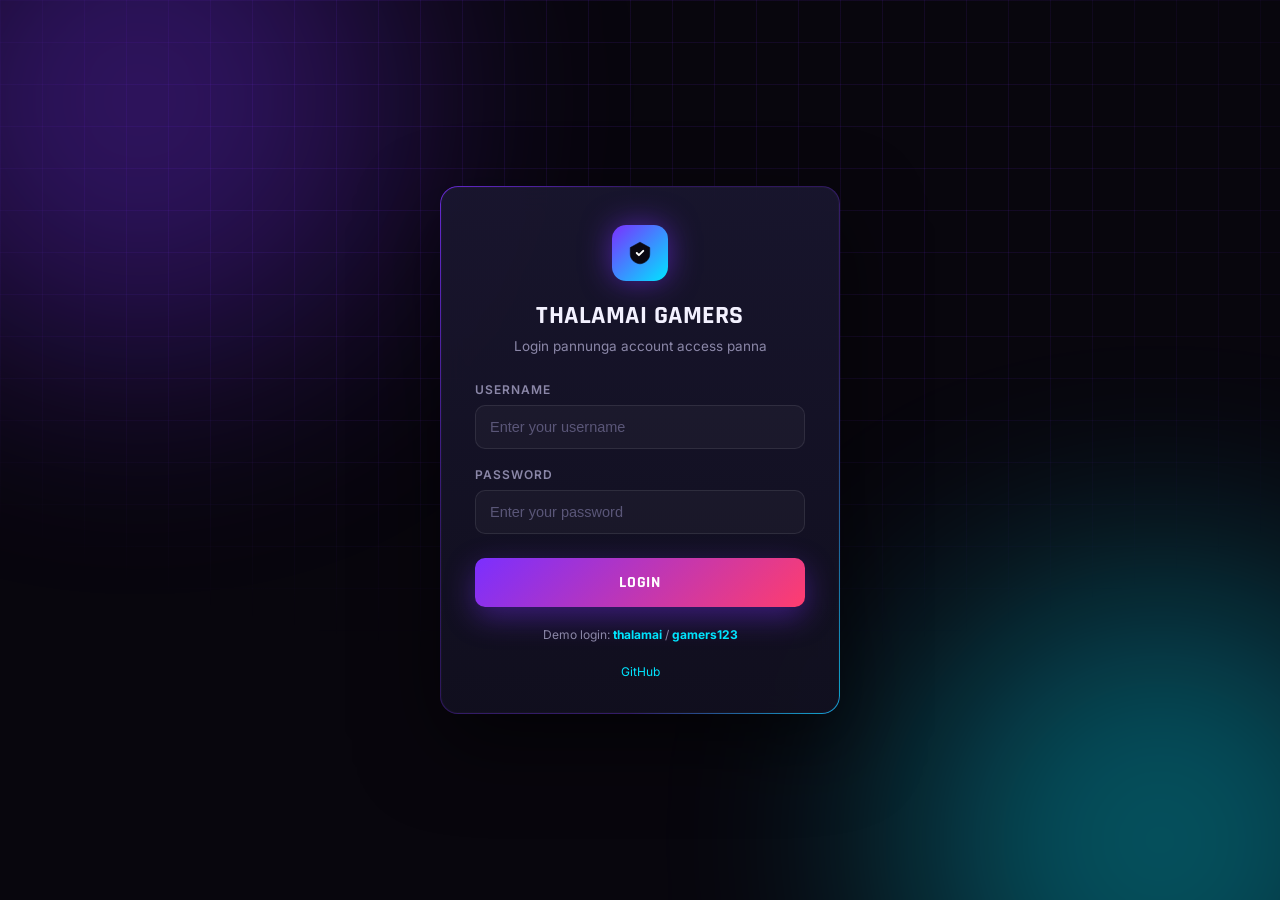
<file: index.html>
<!DOCTYPE html>
<html lang="ta">
<head>
<meta charset="UTF-8">
<meta name="viewport" content="width=device-width, initial-scale=1.0">
<title>Thalamai Gamers — Premium Game ID Store</title>
<link rel="stylesheet" href="style.css">
</head>
<body>
   
<div class="grid-bg"></div>
<div class="glow-orb one"></div>
<div class="glow-orb two"></div>

<nav class="nav">
  <div class="brand">
    <div class="brand-mark">🎮</div>
    Thalamai <span>Gamers</span>
  </div>
  <div class="nav-right">
    <div class="nav-avatar">
      <svg width="38" height="38" viewBox="0 0 120 120">
        <defs>
          <linearGradient id="gNav" x1="0" y1="0" x2="1" y2="1">
            <stop offset="0%" stop-color="#FF3D6E"/><stop offset="100%" stop-color="#FFC94A"/>
          </linearGradient>
          <linearGradient id="gNavVisor" x1="0" y1="0" x2="1" y2="0">
            <stop offset="0%" stop-color="#00E5FF"/><stop offset="100%" stop-color="#7B2FFF"/>
          </linearGradient>
        </defs>
        <circle cx="60" cy="60" r="56" fill="url(#gNav)" opacity="0.2"/>
        <path d="M60 16c-19 0-33 14-33 32 0 12 6 20 12 26l-3 16c-1 4 2 8 6 8h36c4 0 7-4 6-8l-3-16c6-6 12-14 12-26 0-18-14-32-33-32z" fill="url(#gNav)"/>
        <path d="M32 52c0-16 12-28 28-28s28 12 28 28" stroke="#0A0812" stroke-width="4" fill="none" stroke-linecap="round"/>
        <rect x="30" y="50" width="60" height="20" rx="10" fill="#0A0812"/>
        <rect x="34" y="54" width="52" height="12" rx="6" fill="url(#gNavVisor)"/>
        <path d="M44 24l6 12M76 24l-6 12" stroke="#0A0812" stroke-width="3" stroke-linecap="round"/>
        <path d="M50 94l10-8 10 8" stroke="#0A0812" stroke-width="3" fill="none" stroke-linecap="round" stroke-linejoin="round"/>
      </svg>
      <span>Esakimuthu</span>
    </div>
    <a class="pill-btn" href="https://www.youtube.com/@thalamaigaming4159" target="_blank">YouTube</a>
    <a class="pill-btn" href="https://www.instagram.com/thalamaigamers_yt" target="_blank">Insta</a>
    <a class="pill-btn" href="https://wa.me/91XXXXXXXXXX" target="_blank">WhatsApp</a>
    <button class="pill-btn solid" id="logoutBtn">Logout</button>
  </div>
</nav>

<section class="hero">
  <div class="hero-text">
    <div class="eyebrow">Verified Seller · Instant Delivery</div>
    <h1>Rare Game IDs, <span class="accent">Sold Legit.</span></h1>
    <p>Thalamai Gamers la evlo rare accounts, high-level skins, top rank IDs
       ellame verified ah kidaikum. Secure payment, direct WhatsApp support,
       ID transfer ellam smooth ah nadakum.</p>
    <div class="hero-ctas">
      <a href="#listings" class="pill-btn solid">Explore IDs →</a>
      <a href="#" class="pill-btn">Contact Seller</a>
    </div>
    <div class="stat-row">
      <div class="stat"><b>1,200+</b><span>IDs Sold</span></div>
      <div class="stat"><b>4.9★</b><span>Buyer Rating</span></div>
      <div class="stat"><b>24/7</b><span>Support</span></div>
    </div>
  </div>

  <div class="tilt-stage">
    <div class="tilt-card" id="featuredTilt">
      <span class="rank">🔥 Featured Grandmaster ID</span>
      <div class="avatar-wrap" style="--c1:#FF3D6E;--c2:#FFC94A;">
        <svg width="120" height="120" viewBox="0 0 120 120">
          <defs>
            <linearGradient id="gA" x1="0" y1="0" x2="1" y2="1">
              <stop offset="0%" stop-color="var(--c1)"/><stop offset="100%" stop-color="var(--c2)"/>
            </linearGradient>
            <linearGradient id="gAVisor" x1="0" y1="0" x2="1" y2="0">
              <stop offset="0%" stop-color="#00E5FF"/><stop offset="100%" stop-color="#7B2FFF"/>
            </linearGradient>
            <radialGradient id="gAShine" cx="35%" cy="25%" r="60%">
              <stop offset="0%" stop-color="#ffffff" stop-opacity="0.55"/>
              <stop offset="100%" stop-color="#ffffff" stop-opacity="0"/>
            </radialGradient>
          </defs>
          <circle cx="60" cy="60" r="56" fill="url(#gA)" opacity="0.18"/>
          <path d="M60 16c-19 0-33 14-33 32 0 12 6 20 12 26l-3 16c-1 4 2 8 6 8h36c4 0 7-4 6-8l-3-16c6-6 12-14 12-26 0-18-14-32-33-32z" fill="url(#gA)"/>
          <path d="M60 16c-19 0-33 14-33 32 0 12 6 20 12 26l-3 16c-1 4 2 8 6 8h36c4 0 7-4 6-8l-3-16c6-6 12-14 12-26 0-18-14-32-33-32z" fill="url(#gAShine)"/>
          <path d="M32 52c0-16 12-28 28-28s28 12 28 28" stroke="#0A0812" stroke-width="4" fill="none" stroke-linecap="round"/>
          <rect x="30" y="50" width="60" height="20" rx="10" fill="#0A0812"/>
          <rect x="34" y="54" width="52" height="12" rx="6" fill="url(#gAVisor)"/>
          <path d="M44 24l6 12M76 24l-6 12" stroke="#0A0812" stroke-width="3" stroke-linecap="round"/>
          <path d="M50 94l10-8 10 8" stroke="#0A0812" stroke-width="3" fill="none" stroke-linecap="round" stroke-linejoin="round"/>
        </svg>
      </div>
      <h3>Esakimuthu</h3>
      <div class="lvl">Grandmaster · Season 9 · Level 78</div>
      <div class="price-row">
        <div class="price">₹4,499 <small>only</small></div>
        <button class="buy-btn">Buy Now</button>
      </div>
    </div>
  </div>
</section>

<div class="section-head" id="listings">
  <div>
    <h2>Available IDs</h2>
    <p>Fresh stock — direct login handover, all IDs mail-changeable</p>
  </div>
  <p style="color:var(--gold);font-weight:600;">💬 Prices in ₹ Indian Rupees</p>
</div>

<div class="grid" id="grid"></div>

<footer>
  <div>© 2026 Thalamai Gamers · Trade safely, verify before you pay</div>
  <div>Made for the community 🎮</div>
</footer>
   
<script src="script.js"></script>
</body>
</html>
</file>
<file: style.css>
@import url('https://fonts.googleapis.com/css2?family=Rajdhani:wght@500;600;700&family=Inter:wght@400;500;600&display=swap');

:root{
  --void:#08060D;
  --surface:#121020;
  --surface-2:#1A1730;
  --violet:#7B2FFF;
  --cyan:#00E5FF;
  --magenta:#FF3D6E;
  --gold:#FFC94A;
  --ink:#F3F1FF;
  --ink-dim:#8B87A8;
  --border:rgba(123,47,255,0.28);
}

*{margin:0;padding:0;box-sizing:border-box;}

html{scroll-behavior:smooth;}

body{
  background:var(--void);
  color:var(--ink);
  font-family:'Inter',sans-serif;
  min-height:100vh;
  overflow-x:hidden;
  position:relative;
}

/* ambient grid backdrop */
.grid-bg{
  position:fixed;
  inset:0;
  z-index:0;
  background-image:
    linear-gradient(rgba(123,47,255,0.10) 1px, transparent 1px),
    linear-gradient(90deg, rgba(123,47,255,0.10) 1px, transparent 1px);
  background-size:42px 42px;
  mask-image:radial-gradient(ellipse 80% 60% at 50% 20%, #000 40%, transparent 90%);
  pointer-events:none;
}

.glow-orb{
  position:fixed;
  width:520px;height:520px;
  border-radius:50%;
  filter:blur(120px);
  opacity:0.35;
  z-index:0;
  pointer-events:none;
}
.glow-orb.one{background:var(--violet); top:-160px; left:-120px;}
.glow-orb.two{background:var(--cyan); bottom:-200px; right:-140px;}

h1,h2,h3,.display{
  font-family:'Rajdhani',sans-serif;
  font-weight:700;
  letter-spacing:0.02em;
  text-transform:uppercase;
}

a{color:inherit;text-decoration:none;}
button{font-family:inherit;cursor:pointer;}

/* ---------- NAV ---------- */
.nav{
  position:relative;
  z-index:5;
  display:flex;
  align-items:center;
  justify-content:space-between;
  padding:22px 6%;
  border-bottom:1px solid rgba(255,255,255,0.06);
}
.brand{
  display:flex;
  align-items:center;
  gap:10px;
  font-family:'Rajdhani',sans-serif;
  font-weight:700;
  font-size:22px;
  letter-spacing:0.03em;
  text-transform:uppercase;
}
.brand-mark{
  width:34px;height:34px;
  border-radius:8px;
  background:linear-gradient(135deg,var(--violet),var(--cyan));
  display:flex;align-items:center;justify-content:center;
  font-size:16px;
  box-shadow:0 0 22px rgba(123,47,255,0.55);
}
.brand span{color:var(--cyan);}
.nav-right{display:flex;align-items:center;gap:18px;}

.nav-avatar{
  display:flex;
  align-items:center;
  gap:10px;
  padding:5px 14px 5px 5px;
  border-radius:999px;
  border:1px solid var(--border);
  background:rgba(123,47,255,0.08);
}
.nav-avatar svg{
  filter:drop-shadow(0 4px 8px rgba(123,47,255,0.5));
}
.nav-avatar span{
  font-family:'Rajdhani',sans-serif;
  font-weight:700;
  font-size:14px;
  letter-spacing:0.02em;
  color:var(--ink);
}
.pill-btn{
  padding:9px 20px;
  border-radius:999px;
  border:1px solid var(--border);
  background:rgba(123,47,255,0.08);
  color:var(--ink);
  font-size:14px;
  font-weight:600;
  transition:all .25s ease;
}
.pill-btn:hover{
  border-color:var(--cyan);
  box-shadow:0 0 18px rgba(0,229,255,0.35);
}
.pill-btn.solid{
  background:linear-gradient(135deg,var(--violet),var(--magenta));
  border:none;
}

/* ---------- LOGIN PAGE ---------- */
.login-wrap{
  position:relative;
  z-index:2;
  min-height:100vh;
  display:flex;
  align-items:center;
  justify-content:center;
  padding:24px;
}

.login-card{
  width:100%;
  max-width:400px;
  background:linear-gradient(180deg, rgba(26,23,48,0.9), rgba(18,16,32,0.9));
  border:1px solid var(--border);
  border-radius:18px;
  padding:38px 34px 32px;
  position:relative;
  backdrop-filter:blur(14px);
  box-shadow:0 30px 80px rgba(0,0,0,0.55), 0 0 0 1px rgba(255,255,255,0.02) inset;
}

.login-card::before{
  content:"";
  position:absolute;
  inset:-1px;
  border-radius:18px;
  padding:1px;
  background:linear-gradient(120deg,var(--violet),transparent 30%,transparent 70%,var(--cyan));
  -webkit-mask:linear-gradient(#000 0 0) content-box, linear-gradient(#000 0 0);
  -webkit-mask-composite:xor;
  mask-composite:exclude;
  opacity:0.7;
  pointer-events:none;
}

.login-icon{
  width:56px;height:56px;
  margin:0 auto 18px;
  border-radius:14px;
  background:linear-gradient(135deg,var(--violet),var(--cyan));
  display:flex;align-items:center;justify-content:center;
  box-shadow:0 0 30px rgba(123,47,255,0.55);
}

.login-card h1{
  text-align:center;
  font-size:26px;
  margin-bottom:6px;
}
.login-card .sub{
  text-align:center;
  color:var(--ink-dim);
  font-size:13.5px;
  margin-bottom:28px;
}

.field{margin-bottom:18px;}
.field label{
  display:block;
  font-size:12px;
  letter-spacing:0.08em;
  text-transform:uppercase;
  color:var(--ink-dim);
  margin-bottom:8px;
  font-weight:600;
}
.field input{
  width:100%;
  padding:13px 14px;
  border-radius:10px;
  border:1px solid rgba(255,255,255,0.09);
  background:rgba(255,255,255,0.03);
  color:var(--ink);
  font-size:14.5px;
  outline:none;
  transition:border-color .2s, box-shadow .2s;
}
.field input:focus{
  border-color:var(--cyan);
  box-shadow:0 0 0 3px rgba(0,229,255,0.12);
}
.field input::placeholder{color:#5A5678;}

.login-btn{
  width:100%;
  padding:14px;
  margin-top:6px;
  border:none;
  border-radius:10px;
  background:linear-gradient(135deg,var(--violet),var(--magenta));
  color:#fff;
  font-family:'Rajdhani',sans-serif;
  font-weight:700;
  font-size:16px;
  letter-spacing:0.04em;
  text-transform:uppercase;
  box-shadow:0 10px 30px rgba(123,47,255,0.4);
  transition:transform .18s ease, box-shadow .18s ease;
}
.login-btn:hover{transform:translateY(-2px); box-shadow:0 14px 36px rgba(123,47,255,0.55);}
.login-btn:active{transform:translateY(0);}

.hint{
  margin-top:18px;
  text-align:center;
  font-size:12px;
  color:var(--ink-dim);
  line-height:1.6;
}
.hint b{color:var(--cyan);}

.error-msg{
  display:none;
  background:rgba(255,61,110,0.1);
  border:1px solid rgba(255,61,110,0.4);
  color:#FF8FA8;
  font-size:13px;
  padding:10px 12px;
  border-radius:8px;
  margin-bottom:16px;
  text-align:center;
}

/* ---------- HOME / MARKETPLACE PAGE ---------- */
.hero{
  position:relative;
  z-index:2;
  padding:70px 6% 40px;
  display:flex;
  align-items:center;
  justify-content:space-between;
  gap:40px;
  flex-wrap:wrap;
}
.hero-text{max-width:520px;}
.eyebrow{
  display:inline-flex;
  align-items:center;
  gap:8px;
  color:var(--cyan);
  font-size:12.5px;
  font-weight:600;
  letter-spacing:0.12em;
  text-transform:uppercase;
  margin-bottom:16px;
}
.eyebrow::before{
  content:"";
  width:8px;height:8px;
  border-radius:50%;
  background:var(--cyan);
  box-shadow:0 0 10px var(--cyan);
}
.hero-text h1{
  font-size:48px;
  line-height:1.05;
  margin-bottom:16px;
}
.hero-text h1 .accent{
  background:linear-gradient(135deg,var(--cyan),var(--violet));
  -webkit-background-clip:text;
  background-clip:text;
  color:transparent;
}
.hero-text p{
  color:var(--ink-dim);
  font-size:15px;
  line-height:1.7;
  margin-bottom:26px;
}
.hero-ctas{display:flex;gap:14px;flex-wrap:wrap;}
.stat-row{display:flex;gap:28px;margin-top:34px;}
.stat b{
  display:block;
  font-family:'Rajdhani',sans-serif;
  font-size:26px;
  font-weight:700;
  color:var(--ink);
}
.stat span{font-size:12px;color:var(--ink-dim);text-transform:uppercase;letter-spacing:0.06em;}

/* featured 3D tilt card */
.tilt-stage{perspective:1200px;}
.tilt-card{
  width:300px;
  border-radius:20px;
  background:linear-gradient(160deg, var(--surface-2), var(--surface));
  border:1px solid var(--border);
  padding:22px;
  transform-style:preserve-3d;
  transition:transform .12s ease-out, box-shadow .3s;
  box-shadow:0 25px 60px rgba(0,0,0,0.55);
  position:relative;
  overflow:hidden;
}
.tilt-card::after{
  content:"";
  position:absolute;
  inset:0;
  background:linear-gradient(115deg, transparent 20%, rgba(255,255,255,0.14) 32%, transparent 44%);
  transform:translateX(-120%);
  transition:transform .5s ease;
  pointer-events:none;
}
.tilt-card:hover::after{transform:translateX(120%);}
.tilt-card .rank{
  display:inline-block;
  background:linear-gradient(135deg,var(--gold),#FF8A3D);
  color:#1a1200;
  font-size:11px;
  font-weight:700;
  padding:4px 10px;
  border-radius:999px;
  letter-spacing:0.05em;
  text-transform:uppercase;
  transform:translateZ(40px);
}
.avatar-wrap{
  display:flex;
  justify-content:center;
  margin:18px 0 14px;
  transform:translateZ(60px);
}
.avatar-wrap svg{filter:drop-shadow(0 12px 20px rgba(123,47,255,0.5));}
.tilt-card h3{
  text-align:center;
  font-size:19px;
  transform:translateZ(50px);
}
.tilt-card .lvl{
  text-align:center;
  color:var(--ink-dim);
  font-size:12.5px;
  margin-top:2px;
  transform:translateZ(50px);
}
.tilt-card .price-row{
  display:flex;
  align-items:center;
  justify-content:space-between;
  margin-top:20px;
  transform:translateZ(45px);
}
.price{
  font-family:'Rajdhani',sans-serif;
  font-weight:700;
  font-size:24px;
  color:var(--gold);
}
.price small{font-size:12px;color:var(--ink-dim);font-weight:500;}

/* listings grid */
.section-head{
  position:relative;z-index:2;
  padding:20px 6% 6px;
  display:flex;align-items:baseline;justify-content:space-between;
  flex-wrap:wrap; gap:10px;
}
.section-head h2{font-size:26px;}
.section-head p{color:var(--ink-dim);font-size:13.5px;}

.grid{
  position:relative;z-index:2;
  display:grid;
  grid-template-columns:repeat(auto-fill, minmax(240px,1fr));
  gap:22px;
  padding:26px 6% 80px;
}

.card{
  perspective:900px;
}
.card-inner{
  background:linear-gradient(160deg, var(--surface-2), var(--surface));
  border:1px solid rgba(255,255,255,0.07);
  border-radius:16px;
  padding:20px;
  transform-style:preserve-3d;
  transition:transform .15s ease-out, border-color .2s, box-shadow .2s;
  position:relative;
}
.card-inner:hover{
  border-color:var(--cyan);
  box-shadow:0 20px 45px rgba(0,229,255,0.15);
}
.badge{
  position:absolute;
  top:14px;right:14px;
  font-size:10.5px;
  font-weight:700;
  letter-spacing:0.05em;
  text-transform:uppercase;
  padding:4px 9px;
  border-radius:999px;
  background:rgba(255,61,110,0.15);
  color:var(--magenta);
  border:1px solid rgba(255,61,110,0.35);
}
.card-inner .avatar-wrap{margin:6px 0 12px;}
.card-inner .avatar-wrap svg{width:88px;height:88px;}
.card-inner h3{font-size:16.5px;text-align:center;}
.card-inner .lvl{text-align:center;}
.tags{
  display:flex;gap:6px;justify-content:center;flex-wrap:wrap;
  margin-top:10px;
}
.tag{
  font-size:10.5px;
  color:var(--ink-dim);
  border:1px solid rgba(255,255,255,0.09);
  padding:3px 8px;
  border-radius:999px;
}
.card-inner .price-row{margin-top:16px;}
.buy-btn{
  border:none;
  border-radius:9px;
  padding:9px 16px;
  font-weight:700;
  font-size:12.5px;
  letter-spacing:0.03em;
  text-transform:uppercase;
  background:linear-gradient(135deg,var(--violet),var(--cyan));
  color:#0A0812;
}

footer{
  position:relative;z-index:2;
  border-top:1px solid rgba(255,255,255,0.06);
  padding:26px 6%;
  display:flex;justify-content:space-between;flex-wrap:wrap;gap:10px;
  color:var(--ink-dim);
  font-size:12.5px;
}

@media (max-width:720px){
  .nav{flex-wrap:wrap; gap:12px; padding:16px 5%;}
  .nav-right{flex-wrap:wrap; gap:8px; width:100%; justify-content:flex-start;}
  .nav-right .pill-btn{padding:7px 14px; font-size:12.5px;}
  .hero{padding-top:40px;}
  .hero-text h1{font-size:34px;}
  .tilt-stage{margin:0 auto;}
}
</file>
